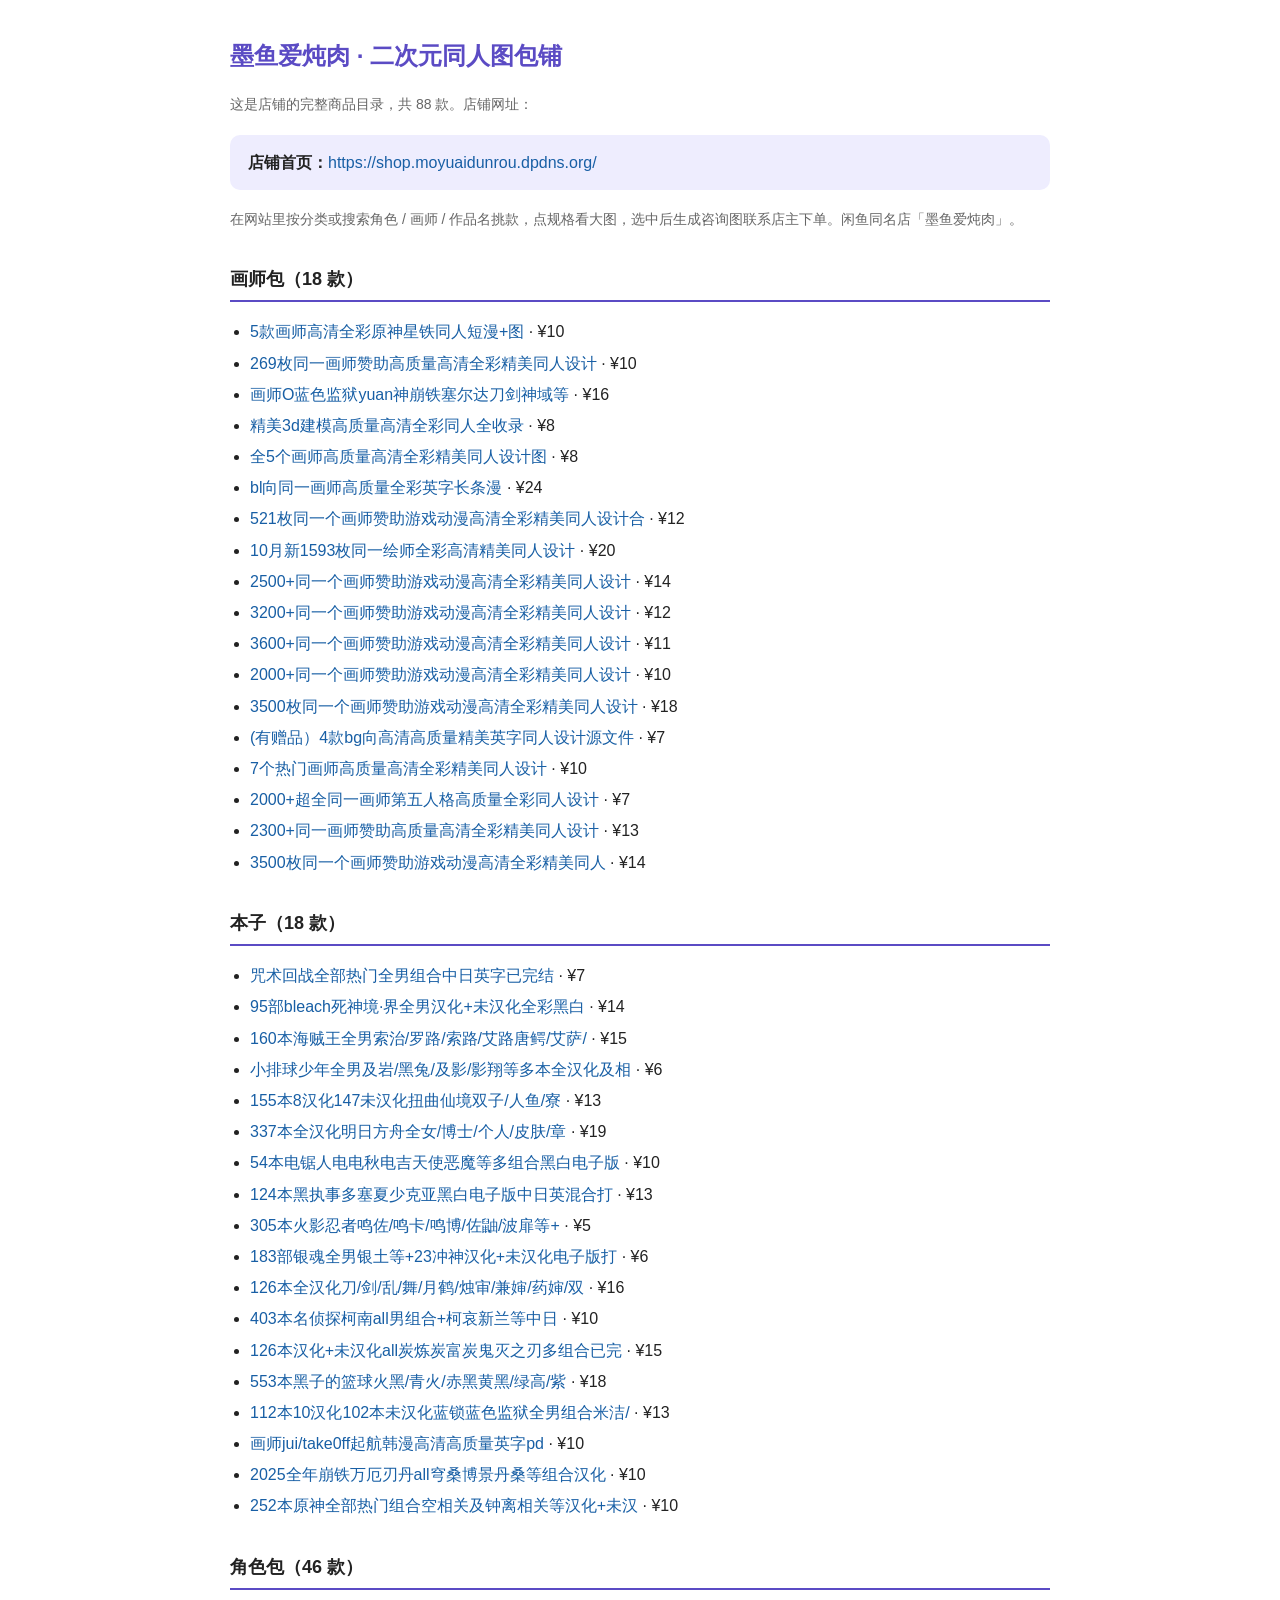
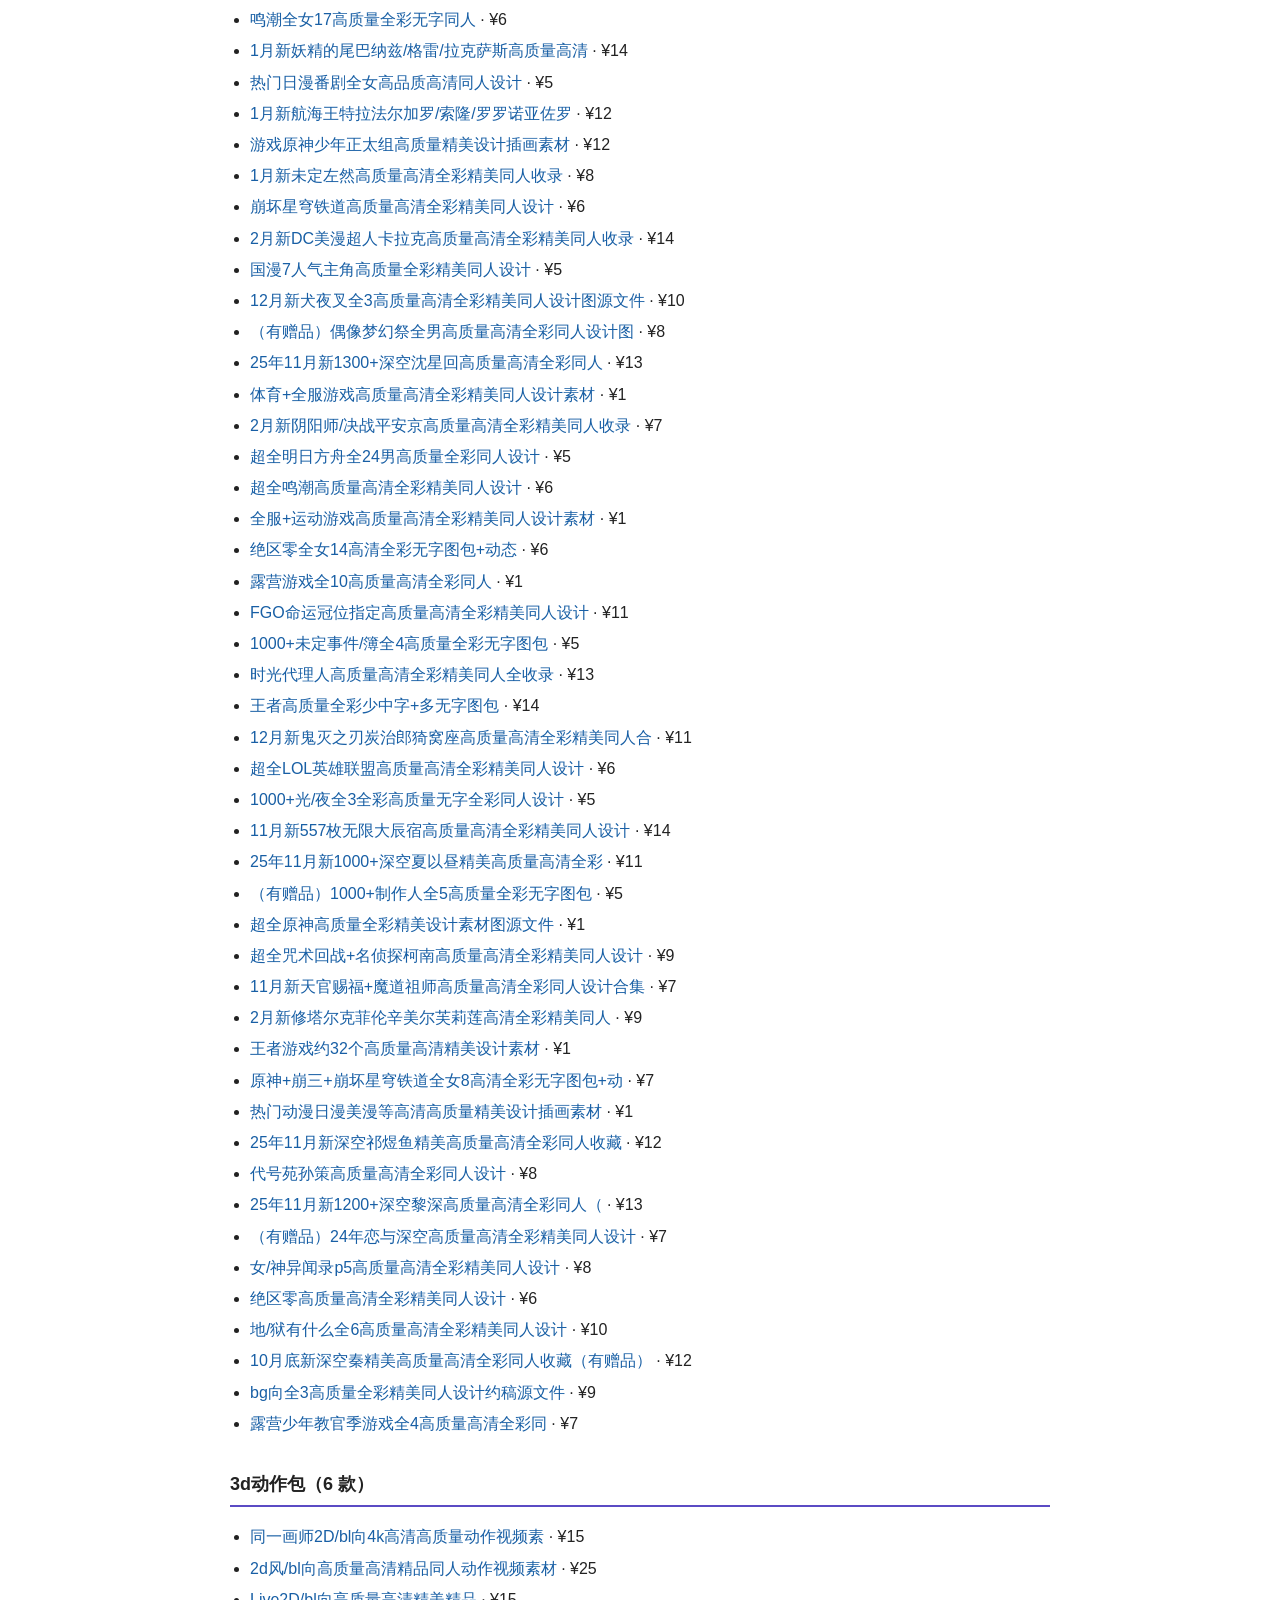
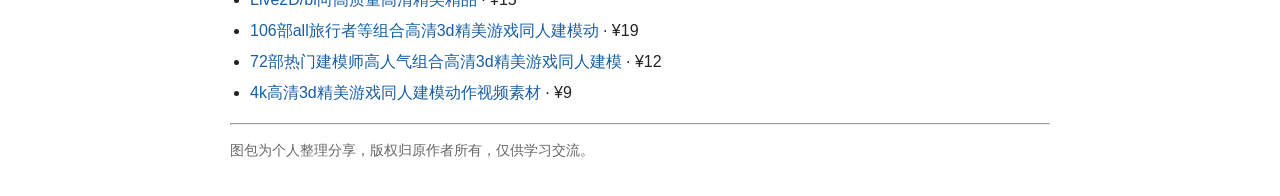
<file: catalog.html>
<!DOCTYPE html>
<html lang="zh-CN">
<head>
<meta charset="UTF-8">
<meta name="viewport" content="width=device-width, initial-scale=1.0">
<title>墨鱼爱炖肉 - 二次元同人图包铺商品目录｜角色包·画师包·3D动作包·同人本</title>
<meta name="description" content="墨鱼爱炖肉的二次元同人高清图包商品目录，共 88 款，包含角色包、画师包、3D动作包、同人本，涵盖原神、星铁、鸣潮、咒术回战、死神等热门作品。闲鱼同名店，在网站看规格并下单。">
<meta name="keywords" content="墨鱼爱炖肉,二次元图包,同人图包,二次元同人,高清图包,角色包,画师包,3D动作包,同人本,原神图包,星铁图包,鸣潮图包">
<meta name="robots" content="index,follow">
<link rel="canonical" href="https://shop.moyuaidunrou.dpdns.org/catalog.html">
<script type="application/ld+json">
{"@context":"https://schema.org","@type":"Store","name":"墨鱼爱炖肉","url":"https://shop.moyuaidunrou.dpdns.org/","description":"二次元同人高清图包铺，角色包、画师包、3D动作包、同人本整理分享。","currenciesAccepted":"CNY"}
</script>
<style>
body{font-family:-apple-system,"PingFang SC","Microsoft YaHei",sans-serif;max-width:820px;margin:0 auto;padding:20px;color:#222;line-height:1.7}
h1{font-size:24px;color:#5B4BC4}
h2{font-size:18px;margin-top:32px;border-bottom:2px solid #5B4BC4;padding-bottom:6px}
a{color:#185FA5;text-decoration:none}
ul{padding-left:20px}
li{margin:4px 0}
.site{background:#EEEDFE;padding:14px 18px;border-radius:10px;margin:18px 0;word-break:break-all}
.tip{color:#666;font-size:14px}
</style>
</head>
<body>
<h1>墨鱼爱炖肉 · 二次元同人图包铺</h1>
<p class="tip">这是店铺的完整商品目录，共 88 款。店铺网址：</p>
<div class="site"><strong>店铺首页：</strong><a href="https://shop.moyuaidunrou.dpdns.org/">https://shop.moyuaidunrou.dpdns.org/</a></div>
<p class="tip">在网站里按分类或搜索角色 / 画师 / 作品名挑款，点规格看大图，选中后生成咨询图联系店主下单。闲鱼同名店「墨鱼爱炖肉」。</p>

<h2>画师包（18 款）</h2>
<ul>
  <li><a href="https://shop.moyuaidunrou.dpdns.org/" title="5款画师高清全彩原神星铁同人短漫+图">5款画师高清全彩原神星铁同人短漫+图</a> · ¥10</li>
  <li><a href="https://shop.moyuaidunrou.dpdns.org/" title="269枚同一画师赞助高质量高清全彩精美同人设计">269枚同一画师赞助高质量高清全彩精美同人设计</a> · ¥10</li>
  <li><a href="https://shop.moyuaidunrou.dpdns.org/" title="画师O蓝色监狱yuan神崩铁塞尔达刀剑神域等">画师O蓝色监狱yuan神崩铁塞尔达刀剑神域等</a> · ¥16</li>
  <li><a href="https://shop.moyuaidunrou.dpdns.org/" title="精美3d建模高质量高清全彩同人全收录">精美3d建模高质量高清全彩同人全收录</a> · ¥8</li>
  <li><a href="https://shop.moyuaidunrou.dpdns.org/" title="全5个画师高质量高清全彩精美同人设计图">全5个画师高质量高清全彩精美同人设计图</a> · ¥8</li>
  <li><a href="https://shop.moyuaidunrou.dpdns.org/" title="bl向同一画师高质量全彩英字长条漫">bl向同一画师高质量全彩英字长条漫</a> · ¥24</li>
  <li><a href="https://shop.moyuaidunrou.dpdns.org/" title="521枚同一个画师赞助游戏动漫高清全彩精美同人设计合">521枚同一个画师赞助游戏动漫高清全彩精美同人设计合</a> · ¥12</li>
  <li><a href="https://shop.moyuaidunrou.dpdns.org/" title="10月新1593枚同一绘师全彩高清精美同人设计">10月新1593枚同一绘师全彩高清精美同人设计</a> · ¥20</li>
  <li><a href="https://shop.moyuaidunrou.dpdns.org/" title="2500+同一个画师赞助游戏动漫高清全彩精美同人设计">2500+同一个画师赞助游戏动漫高清全彩精美同人设计</a> · ¥14</li>
  <li><a href="https://shop.moyuaidunrou.dpdns.org/" title="3200+同一个画师赞助游戏动漫高清全彩精美同人设计">3200+同一个画师赞助游戏动漫高清全彩精美同人设计</a> · ¥12</li>
  <li><a href="https://shop.moyuaidunrou.dpdns.org/" title="3600+同一个画师赞助游戏动漫高清全彩精美同人设计">3600+同一个画师赞助游戏动漫高清全彩精美同人设计</a> · ¥11</li>
  <li><a href="https://shop.moyuaidunrou.dpdns.org/" title="2000+同一个画师赞助游戏动漫高清全彩精美同人设计">2000+同一个画师赞助游戏动漫高清全彩精美同人设计</a> · ¥10</li>
  <li><a href="https://shop.moyuaidunrou.dpdns.org/" title="3500枚同一个画师赞助游戏动漫高清全彩精美同人设计">3500枚同一个画师赞助游戏动漫高清全彩精美同人设计</a> · ¥18</li>
  <li><a href="https://shop.moyuaidunrou.dpdns.org/" title="(有赠品）4款bg向高清高质量精美英字同人设计源文件">(有赠品）4款bg向高清高质量精美英字同人设计源文件</a> · ¥7</li>
  <li><a href="https://shop.moyuaidunrou.dpdns.org/" title="7个热门画师高质量高清全彩精美同人设计">7个热门画师高质量高清全彩精美同人设计</a> · ¥10</li>
  <li><a href="https://shop.moyuaidunrou.dpdns.org/" title="2000+超全同一画师第五人格高质量全彩同人设计">2000+超全同一画师第五人格高质量全彩同人设计</a> · ¥7</li>
  <li><a href="https://shop.moyuaidunrou.dpdns.org/" title="2300+同一画师赞助高质量高清全彩精美同人设计">2300+同一画师赞助高质量高清全彩精美同人设计</a> · ¥13</li>
  <li><a href="https://shop.moyuaidunrou.dpdns.org/" title="3500枚同一个画师赞助游戏动漫高清全彩精美同人">3500枚同一个画师赞助游戏动漫高清全彩精美同人</a> · ¥14</li>
</ul>

<h2>本子（18 款）</h2>
<ul>
  <li><a href="https://shop.moyuaidunrou.dpdns.org/" title="咒术回战全部热门全男组合中日英字已完结">咒术回战全部热门全男组合中日英字已完结</a> · ¥7</li>
  <li><a href="https://shop.moyuaidunrou.dpdns.org/" title="95部bleach死神境·界全男汉化+未汉化全彩黑白">95部bleach死神境·界全男汉化+未汉化全彩黑白</a> · ¥14</li>
  <li><a href="https://shop.moyuaidunrou.dpdns.org/" title="160本海贼王全男索治/罗路/索路/艾路唐鳄/艾萨/">160本海贼王全男索治/罗路/索路/艾路唐鳄/艾萨/</a> · ¥15</li>
  <li><a href="https://shop.moyuaidunrou.dpdns.org/" title="小排球少年全男及岩/黑兔/及影/影翔等多本全汉化及相">小排球少年全男及岩/黑兔/及影/影翔等多本全汉化及相</a> · ¥6</li>
  <li><a href="https://shop.moyuaidunrou.dpdns.org/" title="155本8汉化147未汉化扭曲仙境双子/人鱼/寮">155本8汉化147未汉化扭曲仙境双子/人鱼/寮</a> · ¥13</li>
  <li><a href="https://shop.moyuaidunrou.dpdns.org/" title="337本全汉化明日方舟全女/博士/个人/皮肤/章">337本全汉化明日方舟全女/博士/个人/皮肤/章</a> · ¥19</li>
  <li><a href="https://shop.moyuaidunrou.dpdns.org/" title="54本电锯人电电秋电吉天使恶魔等多组合黑白电子版">54本电锯人电电秋电吉天使恶魔等多组合黑白电子版</a> · ¥10</li>
  <li><a href="https://shop.moyuaidunrou.dpdns.org/" title="124本黑执事多塞夏少克亚黑白电子版中日英混合打">124本黑执事多塞夏少克亚黑白电子版中日英混合打</a> · ¥13</li>
  <li><a href="https://shop.moyuaidunrou.dpdns.org/" title="305本火影忍者鸣佐/鸣卡/鸣博/佐鼬/波扉等+">305本火影忍者鸣佐/鸣卡/鸣博/佐鼬/波扉等+</a> · ¥5</li>
  <li><a href="https://shop.moyuaidunrou.dpdns.org/" title="183部银魂全男银土等+23冲神汉化+未汉化电子版打">183部银魂全男银土等+23冲神汉化+未汉化电子版打</a> · ¥6</li>
  <li><a href="https://shop.moyuaidunrou.dpdns.org/" title="126本全汉化刀/剑/乱/舞/月鹤/烛审/兼婶/药婶/双">126本全汉化刀/剑/乱/舞/月鹤/烛审/兼婶/药婶/双</a> · ¥16</li>
  <li><a href="https://shop.moyuaidunrou.dpdns.org/" title="403本名侦探柯南all男组合+柯哀新兰等中日">403本名侦探柯南all男组合+柯哀新兰等中日</a> · ¥10</li>
  <li><a href="https://shop.moyuaidunrou.dpdns.org/" title="126本汉化+未汉化all炭炼炭富炭鬼灭之刃多组合已完">126本汉化+未汉化all炭炼炭富炭鬼灭之刃多组合已完</a> · ¥15</li>
  <li><a href="https://shop.moyuaidunrou.dpdns.org/" title="553本黑子的篮球火黑/青火/赤黑黄黑/绿高/紫">553本黑子的篮球火黑/青火/赤黑黄黑/绿高/紫</a> · ¥18</li>
  <li><a href="https://shop.moyuaidunrou.dpdns.org/" title="112本10汉化102本未汉化蓝锁蓝色监狱全男组合米洁/">112本10汉化102本未汉化蓝锁蓝色监狱全男组合米洁/</a> · ¥13</li>
  <li><a href="https://shop.moyuaidunrou.dpdns.org/" title="画师jui/take0ff起航韩漫高清高质量英字pd">画师jui/take0ff起航韩漫高清高质量英字pd</a> · ¥10</li>
  <li><a href="https://shop.moyuaidunrou.dpdns.org/" title="2025全年崩铁万厄刃丹all穹桑博景丹桑等组合汉化">2025全年崩铁万厄刃丹all穹桑博景丹桑等组合汉化</a> · ¥10</li>
  <li><a href="https://shop.moyuaidunrou.dpdns.org/" title="252本原神全部热门组合空相关及钟离相关等汉化+未汉">252本原神全部热门组合空相关及钟离相关等汉化+未汉</a> · ¥10</li>
</ul>

<h2>角色包（46 款）</h2>
<ul>
  <li><a href="https://shop.moyuaidunrou.dpdns.org/" title="鸣潮全女17高质量全彩无字同人">鸣潮全女17高质量全彩无字同人</a> · ¥6</li>
  <li><a href="https://shop.moyuaidunrou.dpdns.org/" title="1月新妖精的尾巴纳兹/格雷/拉克萨斯高质量高清">1月新妖精的尾巴纳兹/格雷/拉克萨斯高质量高清</a> · ¥14</li>
  <li><a href="https://shop.moyuaidunrou.dpdns.org/" title="热门日漫番剧全女高品质高清同人设计">热门日漫番剧全女高品质高清同人设计</a> · ¥5</li>
  <li><a href="https://shop.moyuaidunrou.dpdns.org/" title="1月新航海王特拉法尔加罗/索隆/罗罗诺亚佐罗">1月新航海王特拉法尔加罗/索隆/罗罗诺亚佐罗</a> · ¥12</li>
  <li><a href="https://shop.moyuaidunrou.dpdns.org/" title="游戏原神少年正太组高质量精美设计插画素材">游戏原神少年正太组高质量精美设计插画素材</a> · ¥12</li>
  <li><a href="https://shop.moyuaidunrou.dpdns.org/" title="1月新未定左然高质量高清全彩精美同人收录">1月新未定左然高质量高清全彩精美同人收录</a> · ¥8</li>
  <li><a href="https://shop.moyuaidunrou.dpdns.org/" title="崩坏星穹铁道高质量高清全彩精美同人设计">崩坏星穹铁道高质量高清全彩精美同人设计</a> · ¥6</li>
  <li><a href="https://shop.moyuaidunrou.dpdns.org/" title="2月新DC美漫超人卡拉克高质量高清全彩精美同人收录">2月新DC美漫超人卡拉克高质量高清全彩精美同人收录</a> · ¥14</li>
  <li><a href="https://shop.moyuaidunrou.dpdns.org/" title="国漫7人气主角高质量全彩精美同人设计">国漫7人气主角高质量全彩精美同人设计</a> · ¥5</li>
  <li><a href="https://shop.moyuaidunrou.dpdns.org/" title="12月新犬夜叉全3高质量高清全彩精美同人设计图源文件">12月新犬夜叉全3高质量高清全彩精美同人设计图源文件</a> · ¥10</li>
  <li><a href="https://shop.moyuaidunrou.dpdns.org/" title="（有赠品）偶像梦幻祭全男高质量高清全彩同人设计图">（有赠品）偶像梦幻祭全男高质量高清全彩同人设计图</a> · ¥8</li>
  <li><a href="https://shop.moyuaidunrou.dpdns.org/" title="25年11月新1300+深空沈星回高质量高清全彩同人">25年11月新1300+深空沈星回高质量高清全彩同人</a> · ¥13</li>
  <li><a href="https://shop.moyuaidunrou.dpdns.org/" title="体育+全服游戏高质量高清全彩精美同人设计素材">体育+全服游戏高质量高清全彩精美同人设计素材</a> · ¥1</li>
  <li><a href="https://shop.moyuaidunrou.dpdns.org/" title="2月新阴阳师/决战平安京高质量高清全彩精美同人收录">2月新阴阳师/决战平安京高质量高清全彩精美同人收录</a> · ¥7</li>
  <li><a href="https://shop.moyuaidunrou.dpdns.org/" title="超全明日方舟全24男高质量全彩同人设计">超全明日方舟全24男高质量全彩同人设计</a> · ¥5</li>
  <li><a href="https://shop.moyuaidunrou.dpdns.org/" title="超全鸣潮高质量高清全彩精美同人设计">超全鸣潮高质量高清全彩精美同人设计</a> · ¥6</li>
  <li><a href="https://shop.moyuaidunrou.dpdns.org/" title="全服+运动游戏高质量高清全彩精美同人设计素材">全服+运动游戏高质量高清全彩精美同人设计素材</a> · ¥1</li>
  <li><a href="https://shop.moyuaidunrou.dpdns.org/" title="绝区零全女14高清全彩无字图包+动态">绝区零全女14高清全彩无字图包+动态</a> · ¥6</li>
  <li><a href="https://shop.moyuaidunrou.dpdns.org/" title="露营游戏全10高质量高清全彩同人">露营游戏全10高质量高清全彩同人</a> · ¥1</li>
  <li><a href="https://shop.moyuaidunrou.dpdns.org/" title="FGO命运冠位指定高质量高清全彩精美同人设计">FGO命运冠位指定高质量高清全彩精美同人设计</a> · ¥11</li>
  <li><a href="https://shop.moyuaidunrou.dpdns.org/" title="1000+未定事件/簿全4高质量全彩无字图包">1000+未定事件/簿全4高质量全彩无字图包</a> · ¥5</li>
  <li><a href="https://shop.moyuaidunrou.dpdns.org/" title="时光代理人高质量高清全彩精美同人全收录">时光代理人高质量高清全彩精美同人全收录</a> · ¥13</li>
  <li><a href="https://shop.moyuaidunrou.dpdns.org/" title="王者高质量全彩少中字+多无字图包">王者高质量全彩少中字+多无字图包</a> · ¥14</li>
  <li><a href="https://shop.moyuaidunrou.dpdns.org/" title="12月新鬼灭之刃炭治郎猗窝座高质量高清全彩精美同人合">12月新鬼灭之刃炭治郎猗窝座高质量高清全彩精美同人合</a> · ¥11</li>
  <li><a href="https://shop.moyuaidunrou.dpdns.org/" title="超全LOL英雄联盟高质量高清全彩精美同人设计">超全LOL英雄联盟高质量高清全彩精美同人设计</a> · ¥6</li>
  <li><a href="https://shop.moyuaidunrou.dpdns.org/" title="1000+光/夜全3全彩高质量无字全彩同人设计">1000+光/夜全3全彩高质量无字全彩同人设计</a> · ¥5</li>
  <li><a href="https://shop.moyuaidunrou.dpdns.org/" title="11月新557枚无限大辰宿高质量高清全彩精美同人设计">11月新557枚无限大辰宿高质量高清全彩精美同人设计</a> · ¥14</li>
  <li><a href="https://shop.moyuaidunrou.dpdns.org/" title="25年11月新1000+深空夏以昼精美高质量高清全彩">25年11月新1000+深空夏以昼精美高质量高清全彩</a> · ¥11</li>
  <li><a href="https://shop.moyuaidunrou.dpdns.org/" title="（有赠品）1000+制作人全5高质量全彩无字图包">（有赠品）1000+制作人全5高质量全彩无字图包</a> · ¥5</li>
  <li><a href="https://shop.moyuaidunrou.dpdns.org/" title="超全原神高质量全彩精美设计素材图源文件">超全原神高质量全彩精美设计素材图源文件</a> · ¥1</li>
  <li><a href="https://shop.moyuaidunrou.dpdns.org/" title="超全咒术回战+名侦探柯南高质量高清全彩精美同人设计">超全咒术回战+名侦探柯南高质量高清全彩精美同人设计</a> · ¥9</li>
  <li><a href="https://shop.moyuaidunrou.dpdns.org/" title="11月新天官赐福+魔道祖师高质量高清全彩同人设计合集">11月新天官赐福+魔道祖师高质量高清全彩同人设计合集</a> · ¥7</li>
  <li><a href="https://shop.moyuaidunrou.dpdns.org/" title="2月新修塔尔克菲伦辛美尔芙莉莲高清全彩精美同人">2月新修塔尔克菲伦辛美尔芙莉莲高清全彩精美同人</a> · ¥9</li>
  <li><a href="https://shop.moyuaidunrou.dpdns.org/" title="王者游戏约32个高质量高清精美设计素材">王者游戏约32个高质量高清精美设计素材</a> · ¥1</li>
  <li><a href="https://shop.moyuaidunrou.dpdns.org/" title="原神+崩三+崩坏星穹铁道全女8高清全彩无字图包+动">原神+崩三+崩坏星穹铁道全女8高清全彩无字图包+动</a> · ¥7</li>
  <li><a href="https://shop.moyuaidunrou.dpdns.org/" title="热门动漫日漫美漫等高清高质量精美设计插画素材">热门动漫日漫美漫等高清高质量精美设计插画素材</a> · ¥1</li>
  <li><a href="https://shop.moyuaidunrou.dpdns.org/" title="25年11月新深空祁煜鱼精美高质量高清全彩同人收藏">25年11月新深空祁煜鱼精美高质量高清全彩同人收藏</a> · ¥12</li>
  <li><a href="https://shop.moyuaidunrou.dpdns.org/" title="代号苑孙策高质量高清全彩同人设计">代号苑孙策高质量高清全彩同人设计</a> · ¥8</li>
  <li><a href="https://shop.moyuaidunrou.dpdns.org/" title="25年11月新1200+深空黎深高质量高清全彩同人（">25年11月新1200+深空黎深高质量高清全彩同人（</a> · ¥13</li>
  <li><a href="https://shop.moyuaidunrou.dpdns.org/" title="（有赠品）24年恋与深空高质量高清全彩精美同人设计">（有赠品）24年恋与深空高质量高清全彩精美同人设计</a> · ¥7</li>
  <li><a href="https://shop.moyuaidunrou.dpdns.org/" title="女/神异闻录p5高质量高清全彩精美同人设计">女/神异闻录p5高质量高清全彩精美同人设计</a> · ¥8</li>
  <li><a href="https://shop.moyuaidunrou.dpdns.org/" title="绝区零高质量高清全彩精美同人设计">绝区零高质量高清全彩精美同人设计</a> · ¥6</li>
  <li><a href="https://shop.moyuaidunrou.dpdns.org/" title="地/狱有什么全6高质量高清全彩精美同人设计">地/狱有什么全6高质量高清全彩精美同人设计</a> · ¥10</li>
  <li><a href="https://shop.moyuaidunrou.dpdns.org/" title="10月底新深空秦精美高质量高清全彩同人收藏（有赠品）">10月底新深空秦精美高质量高清全彩同人收藏（有赠品）</a> · ¥12</li>
  <li><a href="https://shop.moyuaidunrou.dpdns.org/" title="bg向全3高质量全彩精美同人设计约稿源文件">bg向全3高质量全彩精美同人设计约稿源文件</a> · ¥9</li>
  <li><a href="https://shop.moyuaidunrou.dpdns.org/" title="露营少年教官季游戏全4高质量高清全彩同">露营少年教官季游戏全4高质量高清全彩同</a> · ¥7</li>
</ul>

<h2>3d动作包（6 款）</h2>
<ul>
  <li><a href="https://shop.moyuaidunrou.dpdns.org/" title="同一画师2D/bl向4k高清高质量动作视频素">同一画师2D/bl向4k高清高质量动作视频素</a> · ¥15</li>
  <li><a href="https://shop.moyuaidunrou.dpdns.org/" title="2d风/bl向高质量高清精品同人动作视频素材">2d风/bl向高质量高清精品同人动作视频素材</a> · ¥25</li>
  <li><a href="https://shop.moyuaidunrou.dpdns.org/" title="Live2D/bl向高质量高清精美精品">Live2D/bl向高质量高清精美精品</a> · ¥15</li>
  <li><a href="https://shop.moyuaidunrou.dpdns.org/" title="106部all旅行者等组合高清3d精美游戏同人建模动">106部all旅行者等组合高清3d精美游戏同人建模动</a> · ¥19</li>
  <li><a href="https://shop.moyuaidunrou.dpdns.org/" title="72部热门建模师高人气组合高清3d精美游戏同人建模">72部热门建模师高人气组合高清3d精美游戏同人建模</a> · ¥12</li>
  <li><a href="https://shop.moyuaidunrou.dpdns.org/" title="4k高清3d精美游戏同人建模动作视频素材">4k高清3d精美游戏同人建模动作视频素材</a> · ¥9</li>
</ul>

<hr>
<p class="tip">图包为个人整理分享，版权归原作者所有，仅供学习交流。</p>
</body>
</html>
</file>
